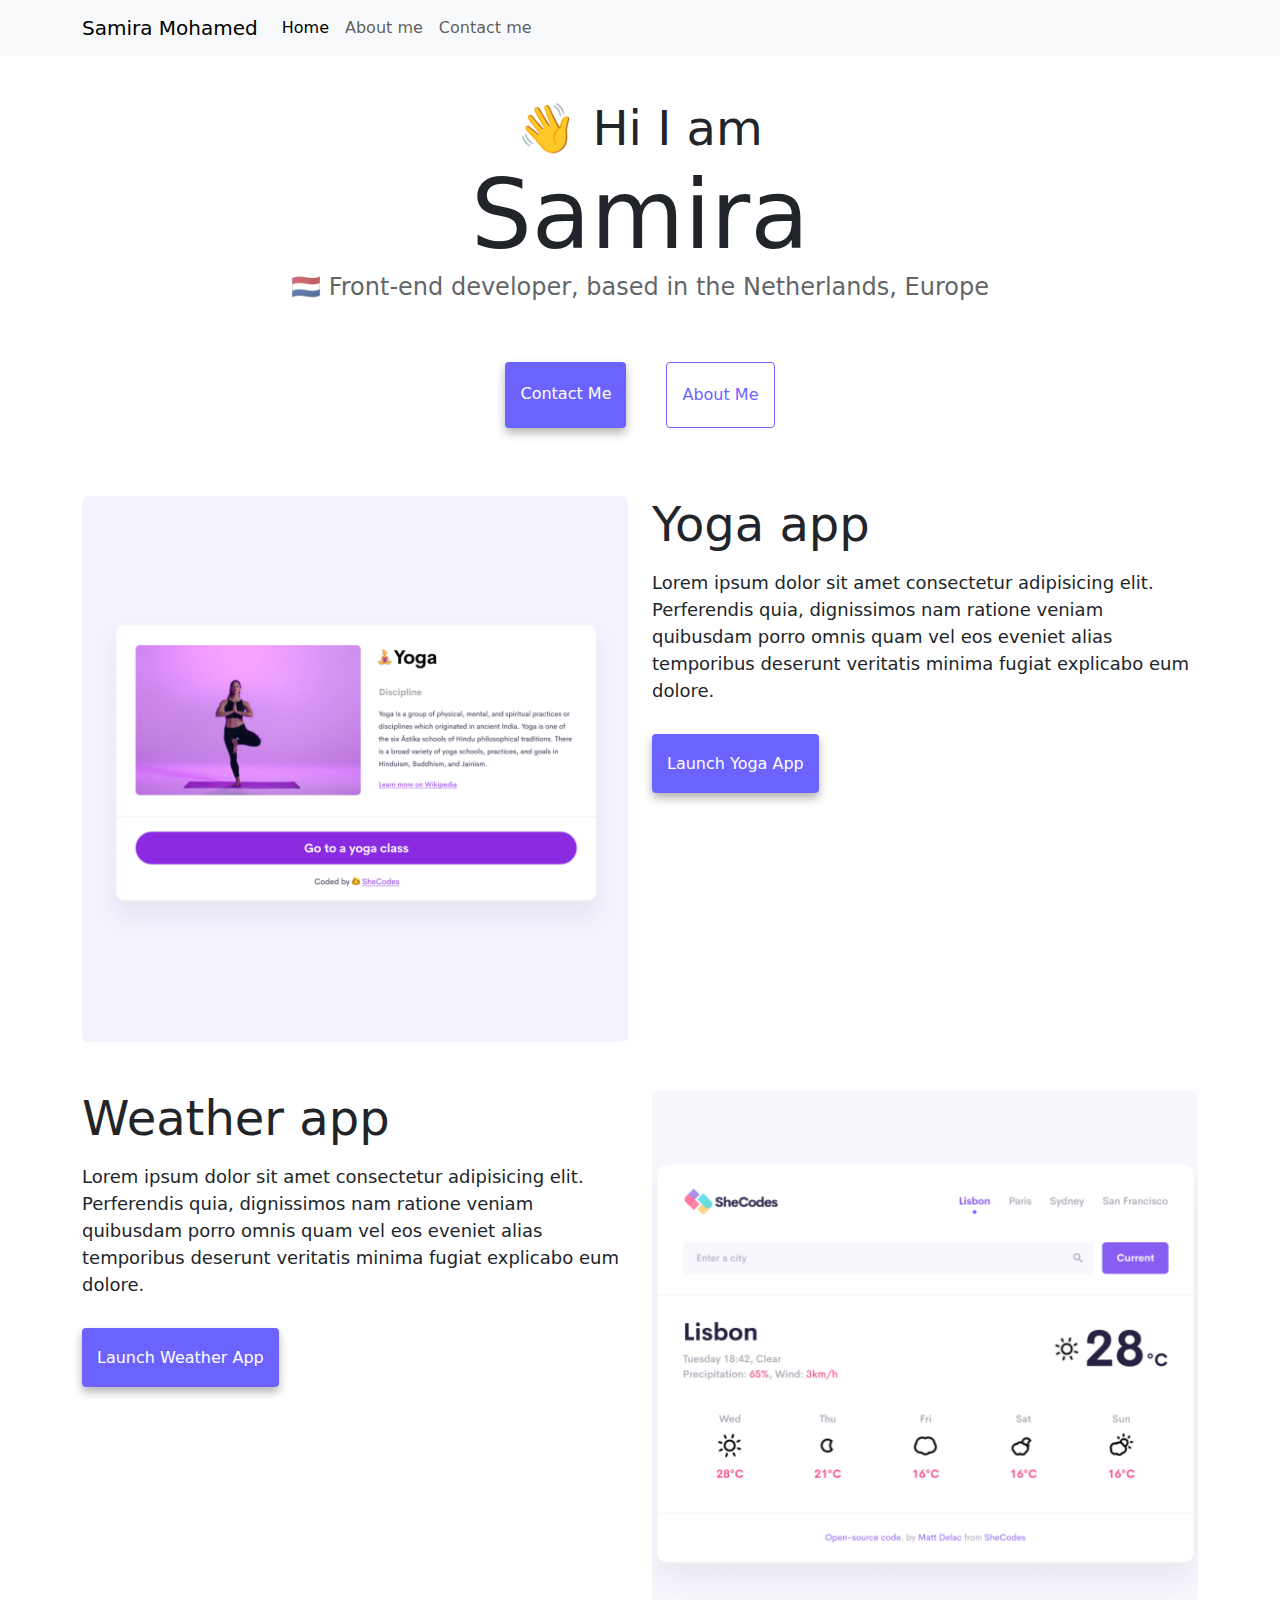
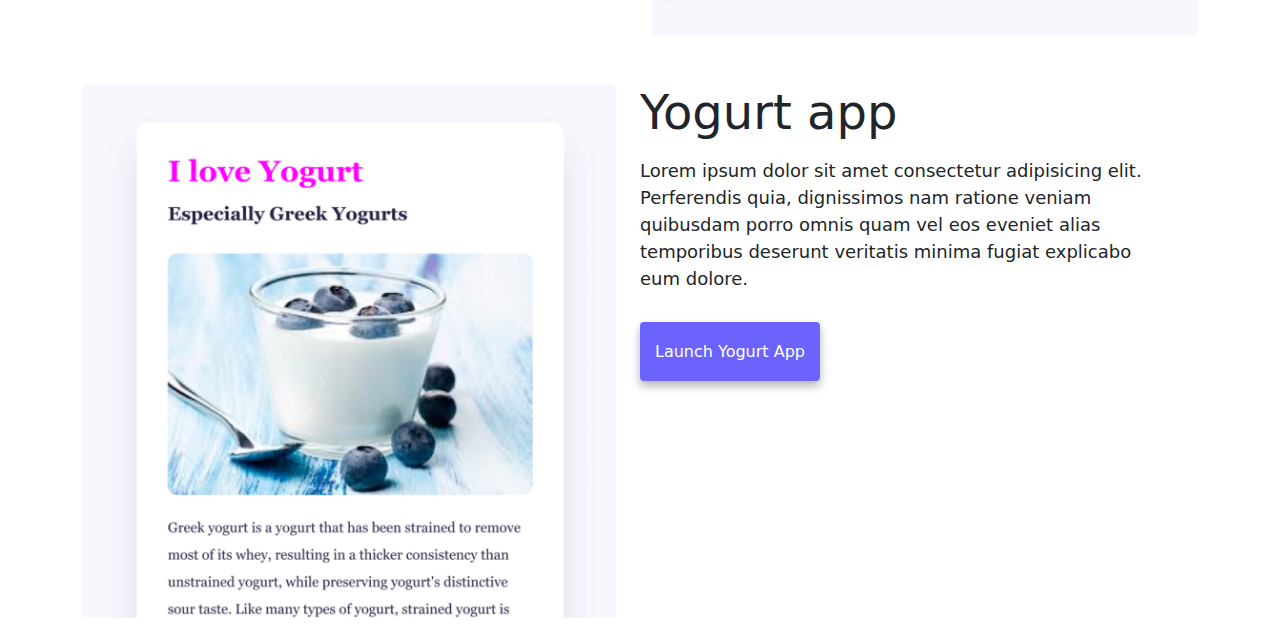
<file: index.html>
<!DOCTYPE html>
<html lang="en">
  <head>
    <meta charset="UTF-8" />
    <meta name="viewport" content="width=device-width, initial-scale=1.0" />
    <meta name="description" content="Hi there! I'm Samira, a junior front-end developer. Check out my projects and feel free to contact me">
     <link
      href="https://cdn.jsdelivr.net/npm/bootstrap@5.3.3/dist/css/bootstrap.min.css"
      rel="stylesheet"
      integrity="sha384-QWTKZyjpPEjISv5WaRU9OFeRpok6YctnYmDr5pNlyT2bRjXh0JMhjY6hW+ALEwIH"
      crossorigin="anonymous"
    />
    <link rel="stylesheet" href="/src/style.css" />
    <title>Front-end developer - Samira Mohamed</title>
  </head>
  <body>
<nav class="navbar fixed-top navbar-expand-lg bg-body-tertiary">
      <div class="container">
        <a class="navbar-brand" href="/">Samira Mohamed</a>
        <button
          class="navbar-toggler"
          type="button"
          data-bs-toggle="collapse"
          data-bs-target="#navbarNavAltMarkup"
          aria-controls="navbarNavAltMarkup"
          aria-expanded="false"
          aria-label="Toggle navigation"
        >
          <span class="navbar-toggler-icon"></span>
        </button>
        <div class="collapse navbar-collapse" id="navbarNavAltMarkup">
          <div class="navbar-nav">
            <a class="nav-link active" aria-current="page" href="/">Home</a>
            <a class="nav-link" href="/about.html">About me</a>
            <a class="nav-link" href="/about.html#contact">Contact me</a>
          </div>
        </div>
      </div>
    </nav>
    <h2>👋 Hi I am</h2>
    <h1>Samira</h1>
    <h3>🇳🇱 Front-end developer, based in the Netherlands, Europe</h3>
    <div class="navigation-links">
      <a href="about.html#contact" class="contact-link" title="Contact Samira">Contact me</a>
      <a href="about.html" class="about-link" title="About Samira">About me</a>
    </div>
    <div class="container mt-5 mb-3">
      <div class="row">
        <div class="col-md-6 d-none d-sm-block">
          <img src="images/yoga.png" class="img-fluid rounded" alt="yoga app" />
        </div>
        <div class="col-md-6">
          <h2 class="mb-3 project-title">Yoga app</h2>
          <div class="project-info">
            Lorem ipsum dolor sit amet consectetur adipisicing elit. Perferendis
            quia, dignissimos nam ratione veniam quibusdam porro omnis quam vel
            eos eveniet alias temporibus deserunt veritatis minima fugiat
            explicabo eum dolore.
          </div>
          <div class="mt-5">
            <a href="#" class="project-link" title="Project Yoga App">Launch Yoga App</a>
          </div>
        </div>
      </div>
      <div class="row">
        <div class="col-md-6">
          <h2 class="mt-5 mb-3 project-title">Weather app</h2>
          <div class="project-info">
            Lorem ipsum dolor sit amet consectetur adipisicing elit. Perferendis
            quia, dignissimos nam ratione veniam quibusdam porro omnis quam vel
            eos eveniet alias temporibus deserunt veritatis minima fugiat
            explicabo eum dolore.
          </div>
          <div class="mt-5">
            <a href="#" class="project-link" title="Project Weather App">Launch Weather App</a>
          </div>
        </div>
        <div class="col-md-6 mt-5 d-none d-sm-block">
          <img src="images/weather.png" class="img-fluid rounded" alt="weather app" />
        </div>
        <div class="row">
          <div class="col-md-6 mt-5 d-none d-sm-block">
            <img src="images/yogurt.png" class="img-fluid rounded" alt="yogurt app" />
          </div>
          <div class="col-md-6">
            <h2 class="mt-5 mb-3 project-title">Yogurt app</h2>
            <div class="project-info">
              Lorem ipsum dolor sit amet consectetur adipisicing elit. Perferendis
              quia, dignissimos nam ratione veniam quibusdam porro omnis quam vel
              eos eveniet alias temporibus deserunt veritatis minima fugiat
              explicabo eum dolore.
            </div>
            <div class="mt-5">
              <a href="#" class="project-link" title=" Project Yogurt app">Launch Yogurt App</a>
            </div>
          </div>
        </div>
    </div>
    <script
      src="https://cdn.jsdelivr.net/npm/bootstrap@5.3.3/dist/js/bootstrap.bundle.min.js"
      integrity="sha384-YvpcrYf0tY3lHB60NNkmXc5s9fDVZLESaAA55NDzOxhy9GkcIdslK1eN7N6jIeHz"
      crossorigin="anonymous"
    ></script>
  </body>
</html>
</file>
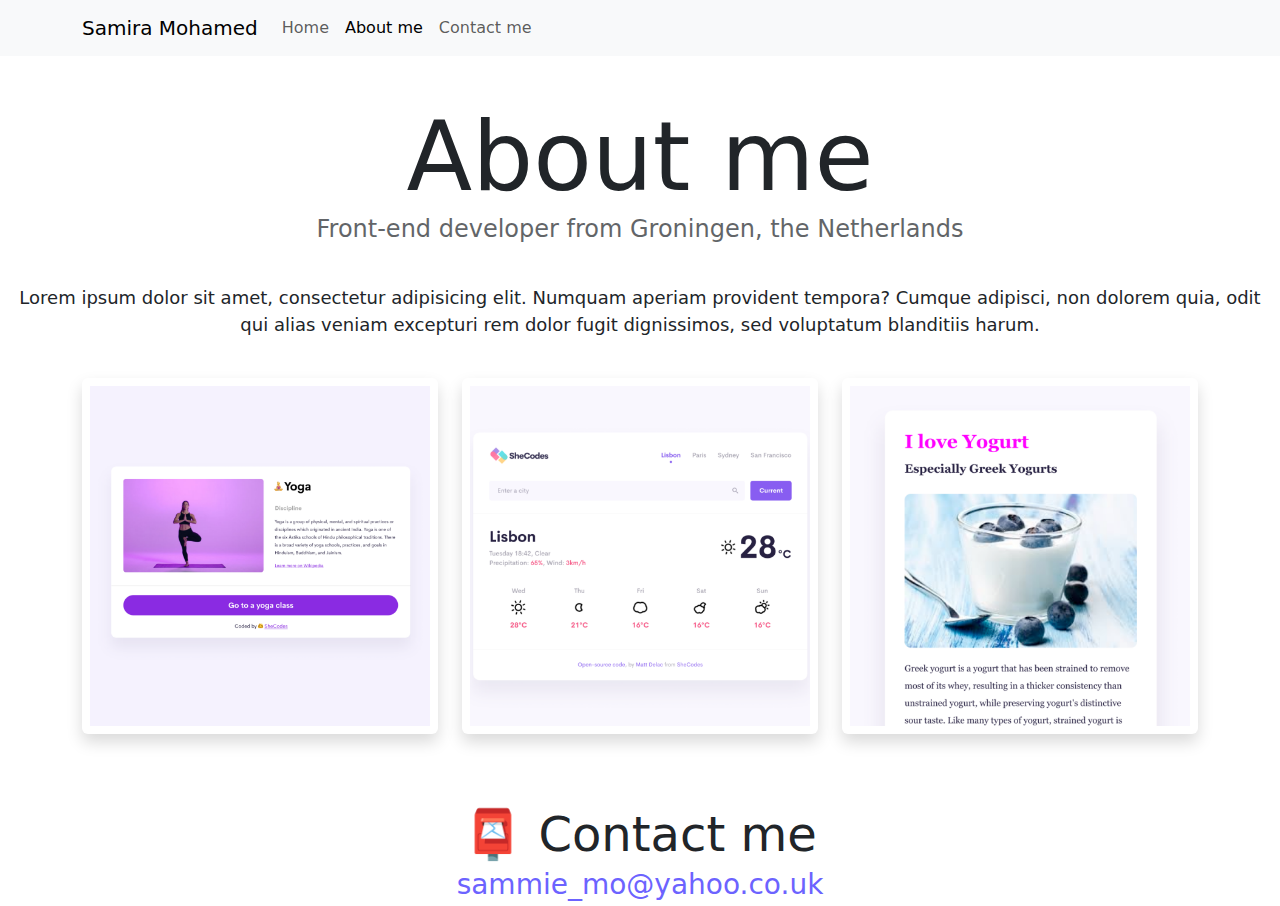
<file: about.html>
<!DOCTYPE html>
<html lang="en">
  <head>
    <meta charset="UTF-8" />
    <meta name="viewport" content="width=device-width, initial-scale=1.0" />
    <meta
      name="description"
      content="About Samira, junior front-end developer based in Europe."
    />
    <link
      href="https://cdn.jsdelivr.net/npm/bootstrap@5.3.3/dist/css/bootstrap.min.css"
      rel="stylesheet"
      integrity="sha384-QWTKZyjpPEjISv5WaRU9OFeRpok6YctnYmDr5pNlyT2bRjXh0JMhjY6hW+ALEwIH"
      crossorigin="anonymous"
    />
    <link rel="stylesheet" href="/src/style.css" />
    <title>About me - Samira Mohamed</title>
  </head>
  <body>
    <nav class="navbar fixed-top navbar-expand-lg bg-body-tertiary">
      <div class="container">
        <a class="navbar-brand" href="/">Samira Mohamed</a>
        <button
          class="navbar-toggler"
          type="button"
          data-bs-toggle="collapse"
          data-bs-target="#navbarNavAltMarkup"
          aria-controls="navbarNavAltMarkup"
          aria-expanded="false"
          aria-label="Toggle navigation"
        >
          <span class="navbar-toggler-icon"></span>
        </button>
        <div class="collapse navbar-collapse" id="navbarNavAltMarkup">
          <div class="navbar-nav">
            <a class="nav-link" href="/index.html">Home</a>
            <a class="nav-link active" aria-current="page" href="/about.html"
              >About me</a
            >
            <a class="nav-link" href="/about.html#contact">Contact me</a>
          </div>
        </div>
      </div>
    </nav>
    <h1 class="mt-5">About me</h1>
    <h3>Front-end developer from Groningen, the Netherlands</h3>
    <div class="about-paragraphs text-center">
      <p>
        Lorem ipsum dolor sit amet, consectetur adipisicing elit. Numquam
        aperiam provident tempora? Cumque adipisci, non dolorem quia, odit qui
        alias veniam excepturi rem dolor fugit dignissimos, sed voluptatum
        blanditiis harum.
      </p>
    </div>
    <div class="container">
      <div class="row mb-5">
        <div class="col-md-4">
          <img
            src="images/yoga.png"
            class="img-fluid rounded shadow p-2 mb-4"
            alt="Project Yoga App"
          />
        </div>
        <div class="col-md-4">
          <img
            src="images/weather.png"
            class="img-fluid rounded shadow p-2 mb-4"
            alt="Project Weather App"
          />
        </div>
        <div class="col-md-4">
          <img
            src="images/yogurt.png"
            class="img-fluid rounded shadow p-2 mb-4"
            alt="Project Yogurt App"
          />
        </div>
      </div>
    </div>
    <div id="contact">
      <h2>📮 Contact me</h2>
      <a href="mailto:[email]" class="email-link" title="contact Samira">
        sammie_mo@yahoo.co.uk
      </a>
    </div>
    <script
      src="https://cdn.jsdelivr.net/npm/bootstrap@5.3.3/dist/js/bootstrap.bundle.min.js"
      integrity="sha384-YvpcrYf0tY3lHB60NNkmXc5s9fDVZLESaAA55NDzOxhy9GkcIdslK1eN7N6jIeHz"
      crossorigin="anonymous"
    ></script>
  </body>
</html>
</file>
<file: src/style.css>
:root {
  --primary-color: #6c63ff;
  --secondary-color: #f5f2fe;
  --box-shadow: 0 5px 10px rgba(0, 0, 0, 0.3);
}
body {
  margin-top: 100px;
}

h1,
h2,
h3 {
  text-align: center;
  margin: 0;
}

h1 {
  font-size: 96px;
}

h2 {
  font-size: 48px;
}

h3 {
  font-size: 24px;
  opacity: 0.7;
}

p {
  background: var(--secondary-color);
  padding: 20px;
  border-radius: 4px;
  font-size: 18px;
  line-height: 1.5;
  text-align: center;
}

.navigation-links {
  display: flex;
  margin-top: 40px;
  justify-content: center;
}

.navigation-links a {
  margin: 20px;
  border-radius: 4px;
  padding: 20px 15px;
  text-decoration: none;
  text-transform: capitalize;
}

.contact-link {
  background: var(--primary-color);
  box-shadow: var(--box-shadow);
  color: white;
}

.about-link {
  color: var(--primary-color);
  border: 1px solid var(--primary-color);
}

.project-title {
  text-align: left;
}

.project-info {
  font-size: 18px;
  line-height: 1.5;
  background: none;
}

.project-link {
  background: var(--primary-color);
  color: white;
  padding: 20px 15px;
  border-radius: 4px;
  box-shadow: var(--box-shadow);
  text-decoration: none;
}

.project-link:hover {
  color: #1559cf;
}

.homepage-link {
  color: var(--primary-color);
  text-align: center;
  display: block;
}

.about-paragraphs {
  display: flex;
  margin: 30px 0;
}

.about-paragraphs p {
  margin: 10px;
  background: none;
  padding: 0px;
}

.email-link {
  display: flex;
  justify-content: center;
  color: var(--primary-color);
  font-size: 28px;
  text-decoration: none;
}

.email-link:hover {
  text-decoration: underline;
}

@media (max-width: 600px) {
  h2 {
    font-size: 32px;
  }

  h1 {
    font-size: 48px;
    line-height: 1.5;
  }

  .project-title {
    text-align: center;
  }

  .project-link {
    display: block;
    text-align: center;
    margin: 0 20px;
  }
}
</file>
